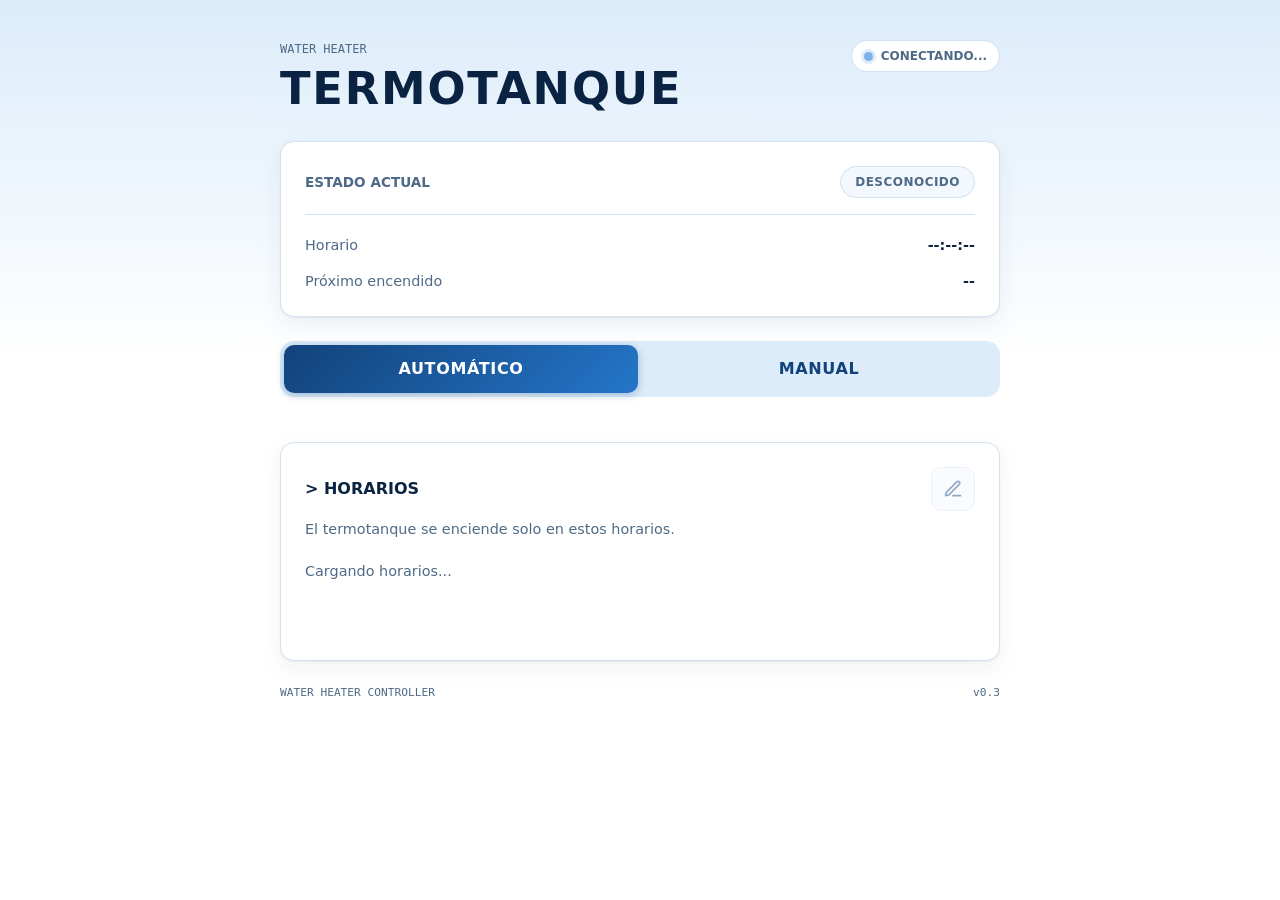
<file: UI/index.html>
<!DOCTYPE html>
<html lang="es">
<head>
  <meta charset="UTF-8">
  <meta name="viewport" content="width=device-width, initial-scale=1.0">
  <title>Termotanque</title>
  <link rel="stylesheet" href="./style.css">
</head>

<body>
<main class="container">

  <header class="header">
    <div>
      <p class="terminal-label">WATER HEATER</p>
      <h1>TERMOTANQUE</h1>
    </div>

    <!-- Estado de conexión con el ESP8266: checking | online | offline -->
    <div class="connection" id="connection" data-state="checking" role="status">
      <span class="status-dot"></span>
      <span id="connection-label">CONECTANDO...</span>
    </div>
  </header>


  <!-- ESTADO: siempre visible, común a ambos modos -->
  <section class="status-card">
    <div class="status-header">
      <span>ESTADO ACTUAL</span>
      <span class="status-badge" id="relay-status">DESCONOCIDO</span>
    </div>

    <div class="status-info">
      <div class="info-row">
        <span>Horario</span>
        <strong id="current-time">--:--:--</strong>
      </div>

      <div class="info-row">
        <span>Próximo encendido</span>
        <strong id="schedule-status">--</strong>
      </div>
    </div>
  </section>


  <!-- TABS: la pestaña activa ES el modo real del dispositivo.
       Automático arranca preseleccionado hasta que llega el estado real. -->
  <nav class="tabs" role="tablist" aria-label="Modo de funcionamiento">
    <button
      type="button"
      class="tab"
      role="tab"
      id="tab-auto"
      data-mode="AUTO"
      aria-selected="true"
      aria-controls="panel-auto"
    >
      AUTOMÁTICO
    </button>

    <button
      type="button"
      class="tab"
      role="tab"
      id="tab-manual"
      data-mode="MANUAL"
      aria-selected="false"
      aria-controls="panel-manual"
    >
      MANUAL
    </button>
  </nav>

  <p id="mode-message" role="status" aria-live="polite"></p>


  <!-- PANEL AUTOMÁTICO -->
  <section
    class="schedule-card panel"
    id="panel-auto"
    role="tabpanel"
    aria-labelledby="tab-auto"
  >
    <div class="section-header">
      <div class="section-title">
        <span>&gt; HORARIOS</span>
      </div>

      <!-- Lápiz: abre el editor. Deshabilitado hasta tener los horarios. -->
      <button
        type="button"
        class="icon-button"
        id="edit-schedules-button"
        aria-label="Editar horarios"
        title="Editar horarios"
        disabled
      >
        <svg
          viewBox="0 0 24 24"
          width="20"
          height="20"
          fill="none"
          stroke="currentColor"
          stroke-width="2"
          stroke-linecap="round"
          stroke-linejoin="round"
          aria-hidden="true"
        >
          <path d="M12 20h9"></path>
          <path d="M16.5 3.5a2.121 2.121 0 0 1 3 3L7 19l-4 1 1-4L16.5 3.5z"></path>
        </svg>
      </button>
    </div>

    <p class="hint" id="schedule-hint">
      El termotanque se enciende solo en estos horarios.
    </p>

    <!-- Vista de lectura (por defecto) -->
    <div class="schedule-list" id="schedule-list">
      <p class="hint">Cargando horarios...</p>
    </div>

    <!-- Vista de edición (se abre con el lápiz) -->
    <div class="schedule-editor" id="schedule-editor" hidden></div>

    <div class="schedule-actions" id="schedule-actions" hidden>
      <button type="button" id="add-schedule-button">
        + Agregar horario
      </button>

      <button type="button" id="cancel-schedules-button">
        Cancelar
      </button>

      <button type="button" id="save-schedules-button">
        Aplicar horarios
      </button>
    </div>

    <p id="schedule-message" role="status" aria-live="polite"></p>
  </section>


  <!-- PANEL MANUAL -->
  <section
    class="control-card panel"
    id="panel-manual"
    role="tabpanel"
    aria-labelledby="tab-manual"
    hidden
  >
    <div class="section-title">
      <span>&gt; CONTROL MANUAL</span>
    </div>

    <p class="hint">
      Los horarios automáticos están pausados. El termotanque
      mantiene el estado que elijas hasta que vuelvas a Automático.
    </p>

    <div class="control-buttons">
      <button type="button" class="btn btn-on" data-relay="on">
        ENCENDER
      </button>

      <button type="button" class="btn btn-off" data-relay="off">
        APAGAR
      </button>
    </div>

    <p class="warning" id="control-message" role="status" aria-live="polite"></p>
  </section>


  <footer>
    <span> WATER HEATER CONTROLLER</span>
    <span>v0.3</span>
  </footer>

</main>

<script src="./js/api.js"></script>

<script>
  /* ============================================================
     ESTADO DE LA INTERFAZ
     Se declara todo arriba: así nada se usa antes de existir.
     ============================================================ */
  let changingMode = false;

  // true = el editor de horarios está abierto
  let editingSchedules = false;

  // Sube cada vez que el usuario cambia de modo. Sirve para descartar
  // respuestas de polling que empezaron ANTES del cambio (ya obsoletas).
  let modeChangeCounter = 0;

  // Consultas de estado fallidas seguidas (para el indicador de conexión)
  let failedPolls = 0;
  const OFFLINE_AFTER_FAILURES = 2;

  // Últimos horarios confirmados por el ESP8266 (ordenados)
  let lastSchedules = [];
  let hasLoadedStatus = false;

  // Elementos que se usan seguido
  const tabs = document.querySelectorAll(".tab");
  const relayButtons = document.querySelectorAll("[data-relay]");

  const panels = {
    AUTO: document.getElementById("panel-auto"),
    MANUAL: document.getElementById("panel-manual")
  };

  const connection = document.getElementById("connection");
  const connectionLabel = document.getElementById("connection-label");
  const relayStatus = document.getElementById("relay-status");
  const currentTime = document.getElementById("current-time");
  const scheduleStatus = document.getElementById("schedule-status");

  const scheduleHint = document.getElementById("schedule-hint");
  const scheduleList = document.getElementById("schedule-list");
  const scheduleEditor = document.getElementById("schedule-editor");
  const scheduleActions = document.getElementById("schedule-actions");
  const scheduleMessage = document.getElementById("schedule-message");
  const editButton = document.getElementById("edit-schedules-button");
  const addButton = document.getElementById("add-schedule-button");
  const cancelButton = document.getElementById("cancel-schedules-button");
  const saveButton = document.getElementById("save-schedules-button");


  /* ============================================================
     CONEXIÓN CON EL ESP8266
     ============================================================ */
  function setConnection(state) {
    const labels = {
      checking: "CONECTANDO...",
      online: "ONLINE",
      offline: "SIN CONEXIÓN"
    };

    connection.dataset.state = state;
    connectionLabel.textContent = labels[state];
  }

  // Sin conexión no sabemos nada: mejor "desconocido" que un dato viejo.
  function showOfflineState() {
    setConnection("offline");

    relayStatus.textContent = "DESCONOCIDO";
    relayStatus.classList.remove("on", "off");
    relayButtons.forEach(button => button.setAttribute("aria-pressed", "false"));

    currentTime.textContent = "--:--:--";
    scheduleStatus.textContent = "--";

    // Si nunca llegamos a cargar los horarios, no dejar "Cargando..." para siempre.
    if (!hasLoadedStatus && !editingSchedules) {
      scheduleList.replaceChildren(
        makeHint("No se pudo conectar con el termotanque.")
      );
    }
  }

  function makeHint(text) {
    const paragraph = document.createElement("p");
    paragraph.className = "hint";
    paragraph.textContent = text;
    return paragraph;
  }


  /* ============================================================
     MODO (tabs)
     showMode          -> solo DIBUJA, no llama a la API
     changeControlMode -> ACTÚA (API) y después dibuja
     ============================================================ */
  function showMode(mode) {
    tabs.forEach(tab => {
      tab.setAttribute("aria-selected", String(tab.dataset.mode === mode));
    });

    Object.entries(panels).forEach(([key, panel]) => {
      panel.hidden = key !== mode;
    });
  }

  async function changeControlMode(mode) {
    if (changingMode) return;

    const message = document.getElementById("mode-message");

    // Modo que se está mostrando ahora, por si hay que volver atrás.
    const previousMode =
      [...tabs].find(tab => tab.getAttribute("aria-selected") === "true")
        ?.dataset.mode;

    changingMode = true;
    modeChangeCounter++;
    tabs.forEach(tab => (tab.disabled = true));
    message.classList.remove("error");
    message.textContent = "Aplicando modo...";

    // Actualización optimista: se dibuja al instante y se confirma después.
    showMode(mode);

    try {
      await setControlMode(mode);

      message.textContent =
        mode === "AUTO"
          ? "Modo automático activado."
          : "Modo manual activado.";
    } catch (error) {
      // El ESP lo rechazó o no respondió: volver al modo anterior.
      if (previousMode) showMode(previousMode);

      message.classList.add("error");
      message.textContent = `Error: ${error.message}`;
      console.error("Error al cambiar el modo:", error);
    } finally {
      changingMode = false;
      tabs.forEach(tab => (tab.disabled = false));
    }

    // Sincroniza el resto de la pantalla (badge del relé, etc.)
    // en segundo plano, sin hacer esperar al usuario.
    refreshStatus();
  }

  tabs.forEach(tab => {
    tab.addEventListener("click", () => {
      // Si ya es la pestaña activa, no hay nada que cambiar.
      if (tab.getAttribute("aria-selected") === "true") return;

      changeControlMode(tab.dataset.mode);
    });
  });


  /* ============================================================
     CONTROL MANUAL (encender / apagar)
     ============================================================ */
  async function handleRelayCommand(state) {
    const message = document.getElementById("control-message");

    message.textContent = "Procesando comando...";

    try {
      const result = await controlRelay(state);
      message.textContent = "✓ " + result;

      // Actualiza el badge de estado sin esperar al próximo polling.
      await refreshStatus();
    } catch (error) {
      message.textContent = "⚠ " + error.message;
    }
  }

  relayButtons.forEach(button => {
    button.addEventListener("click", () => {
      handleRelayCommand(button.dataset.relay);
    });
  });


  /* ============================================================
     PRÓXIMO ENCENDIDO
     ============================================================ */
  function getNextScheduledStart(time, schedules, timeValid) {
    if (!timeValid || !time) {
      return "Sin sincronizar";
    }

    if (!schedules || schedules.length === 0) {
      return "Sin horarios";
    }

    const [hours, minutes] = time.split(":").map(Number);
    const currentMinutes = hours * 60 + minutes;

    const nextToday = schedules
      .map(schedule => schedule.start)
      .filter(start => {
        const [h, m] = start.split(":").map(Number);
        return h * 60 + m > currentMinutes;
      })
      .sort();

    if (nextToday.length > 0) {
      return `Hoy a las ${nextToday[0]}`;
    }

    const nextTomorrow = schedules
      .map(schedule => schedule.start)
      .sort();

    if (nextTomorrow.length > 0) {
      return `Mañana a las ${nextTomorrow[0]}`;
    }

    return "Sin horarios";
  }


  /* ============================================================
     REFRESCO DE ESTADO (polling)
     Solo REFLEJA lo que dice el ESP8266. No envía cambios.
     ============================================================ */
  async function refreshStatus() {
    // Anota en qué "versión" del modo arrancó esta consulta.
    const counterAtStart = modeChangeCounter;

    try {
      const status = await getStatus();

      // Respondió: estamos online
      failedPolls = 0;
      hasLoadedStatus = true;
      setConnection("online");
      editButton.disabled = false;

      // Estado del relé
      relayStatus.textContent = status.relayIsOn
        ? "ENCENDIDO"
        : "APAGADO";

      relayStatus.classList.toggle("on", status.relayIsOn);
      relayStatus.classList.toggle("off", !status.relayIsOn);

      // Botones manuales: resalta el que coincide con el estado real
      relayButtons.forEach(button => {
        const buttonMeansOn = button.dataset.relay === "on";
        button.setAttribute(
          "aria-pressed",
          String(buttonMeansOn === status.relayIsOn)
        );
      });

      // Modo: las tabs siguen al dispositivo, salvo que el usuario esté
      // cambiándolo o haya cambiado mientras esta consulta estaba en vuelo.
      if (!changingMode && counterAtStart === modeChangeCounter) {
        showMode(status.mode);
      }

      // Hora actual
      currentTime.textContent =
        status.timeValid ? status.time : "Sin sincronizar";

      // Próximo encendido programado
      scheduleStatus.textContent =
        getNextScheduledStart(status.time, status.schedules, status.timeValid);

      // Horarios: se guardan ordenados y se muestran en la vista de lectura.
      // Si el editor está abierto no se toca, para no pisar lo que se escribe.
      lastSchedules = sortSchedules(status.schedules);

      if (!editingSchedules) {
        renderScheduleList(lastSchedules);
      }

    } catch (error) {
      console.error("Error al consultar el estado:", error);

      // Un fallo aislado no alcanza: el ESP8266 atiende de a una request.
      failedPolls++;

      if (failedPolls >= OFFLINE_AFTER_FAILURES) {
        showOfflineState();
      }
    }
  }


  /* ============================================================
     HORARIOS: VISTA DE LECTURA
     ============================================================ */
  function sortSchedules(schedules) {
    return [...schedules].sort((a, b) => a.start.localeCompare(b.start));
  }

  function renderScheduleList(schedules) {
    scheduleList.replaceChildren();

    if (schedules.length === 0) {
      scheduleList.appendChild(makeHint("No hay horarios configurados."));
      return;
    }

    schedules.forEach((schedule, index) => {
      const row = document.createElement("div");
      row.className = "schedule-row";

      const number = document.createElement("span");
      number.className = "schedule-number";
      number.textContent = String(index + 1).padStart(2, "0");

      const time = document.createElement("div");
      time.className = "schedule-time";

      const start = document.createElement("strong");
      start.textContent = schedule.start;

      const arrow = document.createElement("span");
      arrow.textContent = "→";

      const end = document.createElement("strong");
      end.textContent = schedule.end;

      time.append(start, arrow, end);
      row.append(number, time);
      scheduleList.appendChild(row);
    });
  }


  /* ============================================================
     HORARIOS: ALTERNAR ENTRE LECTURA Y EDICIÓN
     ============================================================ */
  function clearScheduleMessage() {
    scheduleMessage.textContent = "";
    scheduleMessage.classList.remove("error");
  }

  function setScheduleEditing(editing) {
    editingSchedules = editing;

    scheduleList.hidden = editing;
    scheduleEditor.hidden = !editing;
    scheduleActions.hidden = !editing;
    editButton.hidden = editing;

    scheduleHint.textContent = editing
      ? "Editá los horarios y tocá Aplicar horarios para guardarlos. Máximo 4."
      : "El termotanque se enciende solo en estos horarios.";
  }

  function startEditingSchedules() {
    renderScheduleEditor(lastSchedules);
    clearScheduleMessage();
    setScheduleEditing(true);

    // El lápiz queda oculto: llevar el foco al editor.
    scheduleEditor.querySelector("input")?.focus();
  }

  function cancelEditingSchedules() {
    setScheduleEditing(false);
    renderScheduleList(lastSchedules);
    clearScheduleMessage();

    editButton.focus();
  }

  editButton.addEventListener("click", startEditingSchedules);
  cancelButton.addEventListener("click", cancelEditingSchedules);


  /* ============================================================
     HORARIOS: EDITOR
     ============================================================ */
  function renderScheduleEditor(schedules) {
    scheduleEditor.replaceChildren();

    schedules.forEach((schedule, index) => {
      const row = document.createElement("div");
      row.className = "schedule-edit-row";

      const heading = document.createElement("div");
      heading.className = "schedule-edit-heading";
      heading.textContent = `Horario ${index + 1}`;

      const fields = document.createElement("div");
      fields.className = "schedule-edit-fields";

      const startLabel = document.createElement("label");
      startLabel.textContent = "Desde";

      const startInput = document.createElement("input");
      startInput.type = "time";
      startInput.className = "schedule-start";
      startInput.value = schedule.start;
      startInput.required = true;
      startInput.setAttribute("aria-label", `Inicio del horario ${index + 1}`);

      startLabel.appendChild(startInput);

      const endLabel = document.createElement("label");
      endLabel.textContent = "Hasta";

      const endInput = document.createElement("input");
      endInput.type = "time";
      endInput.className = "schedule-end";
      endInput.value = schedule.end;
      endInput.required = true;
      endInput.setAttribute("aria-label", `Fin del horario ${index + 1}`);

      endLabel.appendChild(endInput);

      fields.append(startLabel, endLabel);
      row.append(heading, fields);

      if (schedules.length > 1) {
        const removeButton = document.createElement("button");
        removeButton.type = "button";
        removeButton.className = "remove-schedule-button";
        removeButton.textContent = "Quitar";
        removeButton.addEventListener("click", () => {
          const updated = readScheduleEditor();
          updated.splice(index, 1);
          renderScheduleEditor(updated);
        });

        row.appendChild(removeButton);
      }

      scheduleEditor.appendChild(row);
    });

    addButton.disabled = schedules.length >= 4;
  }

  function readScheduleEditor() {
    const rows = [
      ...document.querySelectorAll(".schedule-edit-row")
    ];

    return rows.map(row => ({
      start: row.querySelector(".schedule-start").value,
      end: row.querySelector(".schedule-end").value
    }));
  }

  function validateSchedules(schedules) {
    if (schedules.length < 1 || schedules.length > 4) {
      return "Tenés que configurar entre 1 y 4 horarios.";
    }

    for (const schedule of schedules) {
      if (!schedule.start || !schedule.end) {
        return "Completá el inicio y el fin de cada horario.";
      }

      if (schedule.start >= schedule.end) {
        return "La hora de inicio debe ser anterior a la hora de fin.";
      }
    }

    const sorted = [...schedules].sort((a, b) =>
      a.start.localeCompare(b.start)
    );

    for (let i = 1; i < sorted.length; i++) {
      if (sorted[i].start < sorted[i - 1].end) {
        return "Los horarios no pueden superponerse.";
      }
    }

    return null;
  }

  async function applySchedules() {
    const schedules = readScheduleEditor();

    const validationError = validateSchedules(schedules);

    if (validationError) {
      scheduleMessage.textContent = validationError;
      scheduleMessage.classList.add("error");
      return;
    }

    saveButton.disabled = true;
    addButton.disabled = true;
    cancelButton.disabled = true;
    scheduleMessage.classList.remove("error");
    scheduleMessage.textContent = "Aplicando horarios...";

    try {
      await saveSchedules(schedules);

      // El ESP8266 confirmó: volver a la vista de lectura con los datos nuevos.
      lastSchedules = sortSchedules(schedules);
      setScheduleEditing(false);
      renderScheduleList(lastSchedules);
      scheduleMessage.textContent = "Horarios actualizados correctamente.";

      editButton.focus();

      // Sincroniza el resto (próximo encendido) en segundo plano.
      refreshStatus();
    } catch (error) {
      scheduleMessage.textContent = `Error: ${error.message}`;
      scheduleMessage.classList.add("error");
      console.error("Error al aplicar horarios:", error);
    } finally {
      saveButton.disabled = false;
      cancelButton.disabled = false;
      addButton.disabled = readScheduleEditor().length >= 4;
    }
  }

  scheduleEditor.addEventListener("input", () => {
    scheduleMessage.textContent = "Tenés cambios sin aplicar.";
    scheduleMessage.classList.remove("error");
  });

  addButton.addEventListener("click", () => {
    const schedules = readScheduleEditor();

    if (schedules.length >= 4) return;

    schedules.push({ start: "", end: "" });
    renderScheduleEditor(schedules);
  });

  saveButton.addEventListener("click", applySchedules);


  /* ============================================================
     ARRANQUE
     Va al final, cuando todo lo anterior ya está definido.
     ============================================================ */
  refreshStatus();
  setInterval(refreshStatus, 5000);
</script>

</body>
</html>
</file>
<file: UI/style.css>
/* ==========================================================
   TOKENS
   Escala azul de oscuro a claro. Cada valor tiene un rol:
   - 900/700: texto principal y énfasis (azul marino)
   - 500:     acciones e interacción
   - 300:     detalles y bordes activos
   - 100/50:  superficies y fondos (celeste muy claro)
   ========================================================== */
:root {
  --blue-900: #0a2342;
  --blue-700: #12427a;
  --blue-500: #2476c9;
  --blue-300: #7cb4e8;
  --blue-100: #dcecfa;
  --blue-50:  #f2f8fd;

  --white: #ffffff;

  --text: var(--blue-900);
  --text-dim: #4f6a86;

  --line: #d3e1f0;

  --danger: #c62828;

  --radius-lg: 14px;
  --radius-md: 10px;

  --font: system-ui, -apple-system, "Segoe UI", Roboto, sans-serif;
  --font-mono: ui-monospace, "SF Mono", Consolas, monospace;

  --shadow-card:
    0 1px 2px rgba(10, 35, 66, 0.06),
    0 8px 24px rgba(10, 35, 66, 0.06);
}


/* ==========================================================
   BASE
   ========================================================== */
* {
  box-sizing: border-box;
}

body {
  margin: 0;
  min-height: 100vh;

  background: linear-gradient(180deg, var(--blue-100) 0%, var(--white) 360px);
  background-color: var(--white);

  color: var(--text);
  font-family: var(--font);
  line-height: 1.5;
}

.container {
  width: min(720px, 92%);
  margin: 0 auto;
  padding: 40px 0;
}

/* Foco visible para quien navega con teclado */
:focus-visible {
  outline: 3px solid var(--blue-300);
  outline-offset: 2px;
}


/* ==========================================================
   HEADER
   ========================================================== */
.header {
  display: flex;
  justify-content: space-between;
  align-items: flex-start;
  gap: 20px;
  margin-bottom: 28px;
}

.terminal-label {
  margin: 0 0 6px;
  color: var(--text-dim);
  font-family: var(--font-mono);
  font-size: 0.75rem;
}

h1 {
  margin: 0;
  color: var(--blue-900);
  font-size: clamp(1.8rem, 6vw, 2.8rem);
  font-weight: 800;
  letter-spacing: 0.04em;
  line-height: 1.1;
}

.connection {
  display: flex;
  align-items: center;
  gap: 8px;
  padding: 6px 12px;

  color: var(--blue-700);
  background: var(--white);
  border: 1px solid var(--line);
  border-radius: 999px;

  font-size: 0.75rem;
  font-weight: 600;
}

.status-dot {
  width: 9px;
  height: 9px;
  background: var(--blue-500);
  border-radius: 50%;
  box-shadow: 0 0 0 3px rgba(36, 118, 201, 0.2);
  animation: pulse 2s infinite;
}

@keyframes pulse {
  0%, 100% { opacity: 1; }
  50%      { opacity: 0.4; }
}

/* Estados del indicador. El valor sale de data-state en el HTML. */
.connection[data-state="checking"] {
  color: var(--text-dim);
}

.connection[data-state="checking"] .status-dot {
  background: var(--blue-300);
  box-shadow: 0 0 0 3px rgba(124, 180, 232, 0.25);
}

.connection[data-state="offline"] {
  color: var(--danger);
  border-color: rgba(198, 40, 40, 0.35);
}

.connection[data-state="offline"] .status-dot {
  background: var(--danger);
  box-shadow: 0 0 0 3px rgba(198, 40, 40, 0.18);
  animation: none;
}


/* ==========================================================
   TARJETAS (estilo compartido)
   Una sola regla para las tres: si querés cambiar el look
   de todas, se toca en un único lugar.
   ========================================================== */
.status-card,
.control-card,
.schedule-card {
  background: var(--white);
  border: 1px solid var(--line);
  border-radius: var(--radius-lg);
  box-shadow: var(--shadow-card);
  padding: 24px;
}

.status-card {
  margin-bottom: 8px;
}

/* IMPORTANTE: el atributo [hidden] del navegador pierde contra
   cualquier regla `display` que escribamos nosotros (por ejemplo
   .schedule-actions { display: flex }). Esta regla general garantiza
   que hidden siempre oculte, en cualquier elemento. */
[hidden] {
  display: none !important;
}


/* ==========================================================
   ESTADO ACTUAL
   ========================================================== */
.status-header {
  display: flex;
  justify-content: space-between;
  align-items: center;
  margin-bottom: 20px;
  padding-bottom: 16px;
  border-bottom: 1px solid var(--line);

  color: var(--text-dim);
  font-size: 0.85rem;
  font-weight: 600;
}

/* Base neutra: sirve para "DESCONOCIDO" */
.status-badge {
  padding: 6px 14px;
  border: 1px solid var(--line);
  border-radius: 999px;

  color: var(--text-dim);
  background: var(--blue-50);

  font-size: 0.75rem;
  font-weight: 700;
  letter-spacing: 0.04em;
}

/* Encendido: azul lleno, es el estado "activo" */
.status-badge.on {
  color: var(--white);
  background: linear-gradient(135deg, var(--blue-700), var(--blue-500));
  border-color: transparent;
}

/* Apagado: contorno azul marino, calmo (rojo se reserva a errores) */
.status-badge.off {
  color: var(--blue-700);
  background: var(--white);
  border-color: var(--blue-300);
}

.status-info {
  display: flex;
  flex-direction: column;
  gap: 14px;
}

.info-row {
  display: flex;
  justify-content: space-between;
  gap: 20px;

  color: var(--text-dim);
  font-size: 0.9rem;
}

.info-row strong {
  color: var(--blue-900);
  font-variant-numeric: tabular-nums;
  text-align: right;
}


/* ==========================================================
   TABS (segmented control)
   ========================================================== */
.tabs {
  display: grid;
  grid-template-columns: 1fr 1fr;
  gap: 4px;
  margin: 24px 0 8px;
  padding: 4px;

  background: var(--blue-100);
  border-radius: var(--radius-lg);
}

.tab {
  min-height: 48px;
  border: 0;
  border-radius: var(--radius-md);

  background: transparent;
  color: var(--blue-700);

  font: inherit;
  font-weight: 700;
  letter-spacing: 0.04em;

  cursor: pointer;
  transition: background 0.2s ease, color 0.2s ease, box-shadow 0.2s ease;
}

.tab:hover:not([aria-selected="true"]):not(:disabled) {
  background: rgba(255, 255, 255, 0.65);
}

/* El estilo sale del atributo ARIA: no hace falta una clase extra */
.tab[aria-selected="true"] {
  color: var(--white);
  background: linear-gradient(135deg, var(--blue-700), var(--blue-500));
  box-shadow: 0 2px 8px rgba(18, 66, 122, 0.3);
}

.tab:disabled {
  opacity: 0.6;
  cursor: wait;
}

/* Reserva el alto del mensaje para que el layout no salte */
#mode-message {
  min-height: 1.5em;
  margin: 8px 4px 16px;
  color: var(--text-dim);
  font-size: 0.875rem;
}

#mode-message.error {
  color: var(--danger);
}


/* ==========================================================
   TÍTULOS DE SECCIÓN Y TEXTO DE AYUDA
   ========================================================== */
.section-title {
  margin-bottom: 8px;
  color: var(--blue-900);
  font-size: 1rem;
  font-weight: 700;
}

.hint {
  margin: 0 0 20px;
  color: var(--text-dim);
  font-size: 0.9rem;
}

/* Título a la izquierda, botón de acción a la derecha */
.section-header {
  display: flex;
  justify-content: space-between;
  align-items: center;
  gap: 12px;
  margin-bottom: 8px;
}

/* Más específico que .section-title: anula su margen solo acá */
.section-header .section-title {
  margin-bottom: 0;
}

/* Botón cuadrado con un ícono adentro (el lápiz) */
.icon-button {
  display: inline-grid;
  place-items: center;
  width: 44px;
  height: 44px;
  padding: 0;

  color: var(--blue-700);
  background: var(--blue-50);
  border: 1px solid var(--line);
  border-radius: var(--radius-md);

  cursor: pointer;
  transition: background 0.2s ease, border-color 0.2s ease;
}

.icon-button:hover:not(:disabled) {
  background: var(--blue-100);
  border-color: var(--blue-300);
}

.icon-button:disabled {
  opacity: 0.45;
  cursor: not-allowed;
}


/* ==========================================================
   HORARIOS: VISTA DE LECTURA
   ========================================================== */
.schedule-list {
  display: flex;
  flex-direction: column;
}

.schedule-row {
  display: grid;
  grid-template-columns: 40px 1fr;
  align-items: center;
  gap: 12px;
  padding: 14px 0;
  border-bottom: 1px solid var(--line);
}

.schedule-row:last-child {
  border-bottom: none;
}

.schedule-number {
  color: var(--text-dim);
  font-size: 0.9rem;
  font-variant-numeric: tabular-nums;
}

.schedule-time {
  display: flex;
  align-items: center;
  gap: 12px;
}

.schedule-time strong {
  color: var(--blue-900);
  font-size: 1.2rem;
  font-variant-numeric: tabular-nums;
}

.schedule-time span {
  color: var(--blue-300);
}


/* ==========================================================
   CONTROL MANUAL
   ========================================================== */
.control-buttons {
  display: grid;
  grid-template-columns: 1fr 1fr;
  gap: 14px;
}

.btn {
  min-height: 60px;
  padding: 16px;
  border: 2px solid;
  border-radius: var(--radius-lg);

  background: var(--white);

  font: inherit;
  font-size: 1rem;
  font-weight: 700;
  letter-spacing: 0.04em;

  cursor: pointer;
  transition: background 0.2s ease, color 0.2s ease, box-shadow 0.2s ease;
}

.btn-on {
  color: var(--blue-500);
  border-color: var(--blue-500);
}

.btn-off {
  color: var(--blue-700);
  border-color: var(--blue-700);
}

.btn-on:hover,
.btn-off:hover {
  background: var(--blue-50);
}

/* Botón que coincide con el estado real del relé.
   Se activa con aria-pressed="true" desde JS. */
.btn[aria-pressed="true"] {
  color: var(--white);
  border-color: transparent;
  box-shadow: 0 4px 14px rgba(18, 66, 122, 0.3);
}

.btn-on[aria-pressed="true"] {
  background: linear-gradient(135deg, var(--blue-700), var(--blue-500));
}

.btn-off[aria-pressed="true"] {
  background: var(--blue-900);
}

.btn[aria-pressed="true"]::before {
  content: "✓ ";
}

.warning {
  min-height: 1.5em;
  margin: 16px 0 0;
  color: var(--text-dim);
  font-size: 0.85rem;
}


/* ==========================================================
   EDITOR DE HORARIOS
   ========================================================== */
.schedule-editor {
  display: grid;
  gap: 12px;
}

.schedule-edit-row {
  padding: 16px;
  background: var(--blue-50);
  border: 1px solid var(--line);
  border-radius: var(--radius-md);
}

.schedule-edit-heading {
  margin-bottom: 12px;
  color: var(--blue-700);
  font-size: 0.9rem;
  font-weight: 700;
}

.schedule-edit-fields {
  display: grid;
  grid-template-columns: repeat(2, minmax(0, 1fr));
  gap: 12px;
}

.schedule-edit-fields label {
  display: grid;
  gap: 6px;
  color: var(--text-dim);
  font-size: 0.85rem;
}

.schedule-edit-fields input {
  width: 100%;
  min-width: 0;
  min-height: 44px;
  padding: 10px 12px;

  color: var(--blue-900);
  background: var(--white);
  border: 1px solid var(--line);
  border-radius: var(--radius-md);

  font: inherit;
  font-size: 1rem;
}

.schedule-edit-fields input:hover {
  border-color: var(--blue-300);
}

.schedule-edit-fields input:focus-visible {
  border-color: var(--blue-500);
  outline-offset: 0;
}

.schedule-actions {
  display: flex;
  flex-wrap: wrap;
  gap: 10px;
  margin-top: 16px;
}

/* Botones secundarios */
.schedule-actions button,
.remove-schedule-button {
  min-height: 44px;
  padding: 10px 16px;

  color: var(--blue-700);
  background: var(--white);
  border: 1px solid var(--blue-300);
  border-radius: var(--radius-md);

  font: inherit;
  font-weight: 600;

  cursor: pointer;
  transition: background 0.2s ease, border-color 0.2s ease;
}

.schedule-actions button:hover:not(:disabled),
.remove-schedule-button:hover:not(:disabled) {
  background: var(--blue-50);
  border-color: var(--blue-500);
}

/* Botón principal: el que guarda */
#save-schedules-button {
  color: var(--white);
  background: linear-gradient(135deg, var(--blue-700), var(--blue-500));
  border-color: transparent;
}

#save-schedules-button:hover:not(:disabled) {
  background: linear-gradient(135deg, var(--blue-900), var(--blue-700));
  border-color: transparent;
}

.schedule-actions button:disabled,
.remove-schedule-button:disabled {
  opacity: 0.5;
  cursor: not-allowed;
}

.remove-schedule-button {
  margin-top: 12px;
  min-height: 36px;
  padding: 6px 12px;
  font-size: 0.85rem;
}

#schedule-message {
  min-height: 1.5em;
  margin: 12px 0 0;
  color: var(--text-dim);
  font-size: 0.875rem;
}

#schedule-message.error {
  color: var(--danger);
}


/* ==========================================================
   FOOTER
   ========================================================== */
footer {
  display: flex;
  justify-content: space-between;
  padding: 24px 0 0;

  color: var(--text-dim);
  font-family: var(--font-mono);
  font-size: 0.7rem;
}


/* ==========================================================
   RESPONSIVE
   ========================================================== */
@media (max-width: 600px) {
  .container {
    padding: 24px 0;
  }

  .header {
    flex-direction: column;
  }

  .status-card,
  .control-card,
  .schedule-card {
    padding: 18px;
  }

  .control-buttons {
    grid-template-columns: 1fr;
  }
}

@media (max-width: 420px) {
  .schedule-edit-row {
    padding: 12px;
  }

  .schedule-edit-fields {
    gap: 8px;
  }

  .schedule-actions {
    flex-direction: column;
  }

  .schedule-actions button {
    width: 100%;
  }
}


/* Respeta a quien pidió menos animaciones en su sistema */
@media (prefers-reduced-motion: reduce) {
  * {
    animation: none !important;
    transition: none !important;
  }
}
</file>
